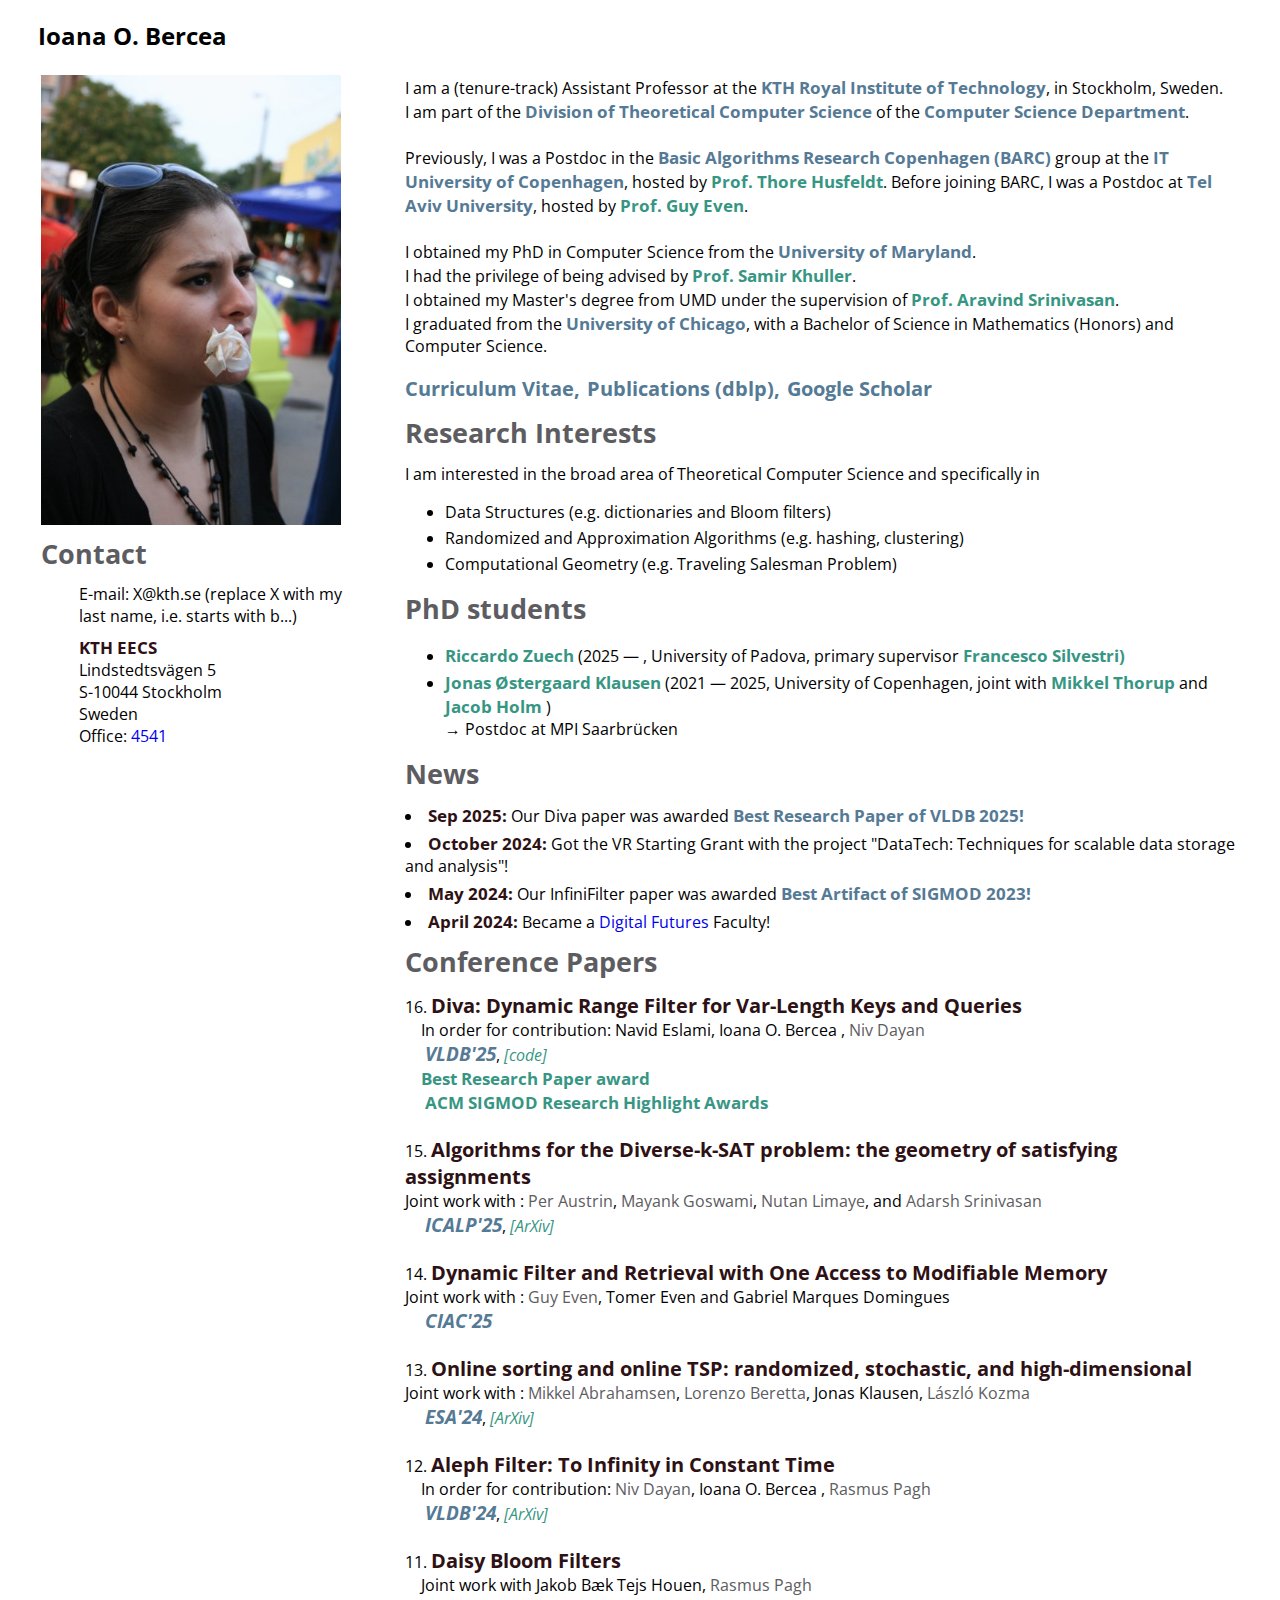
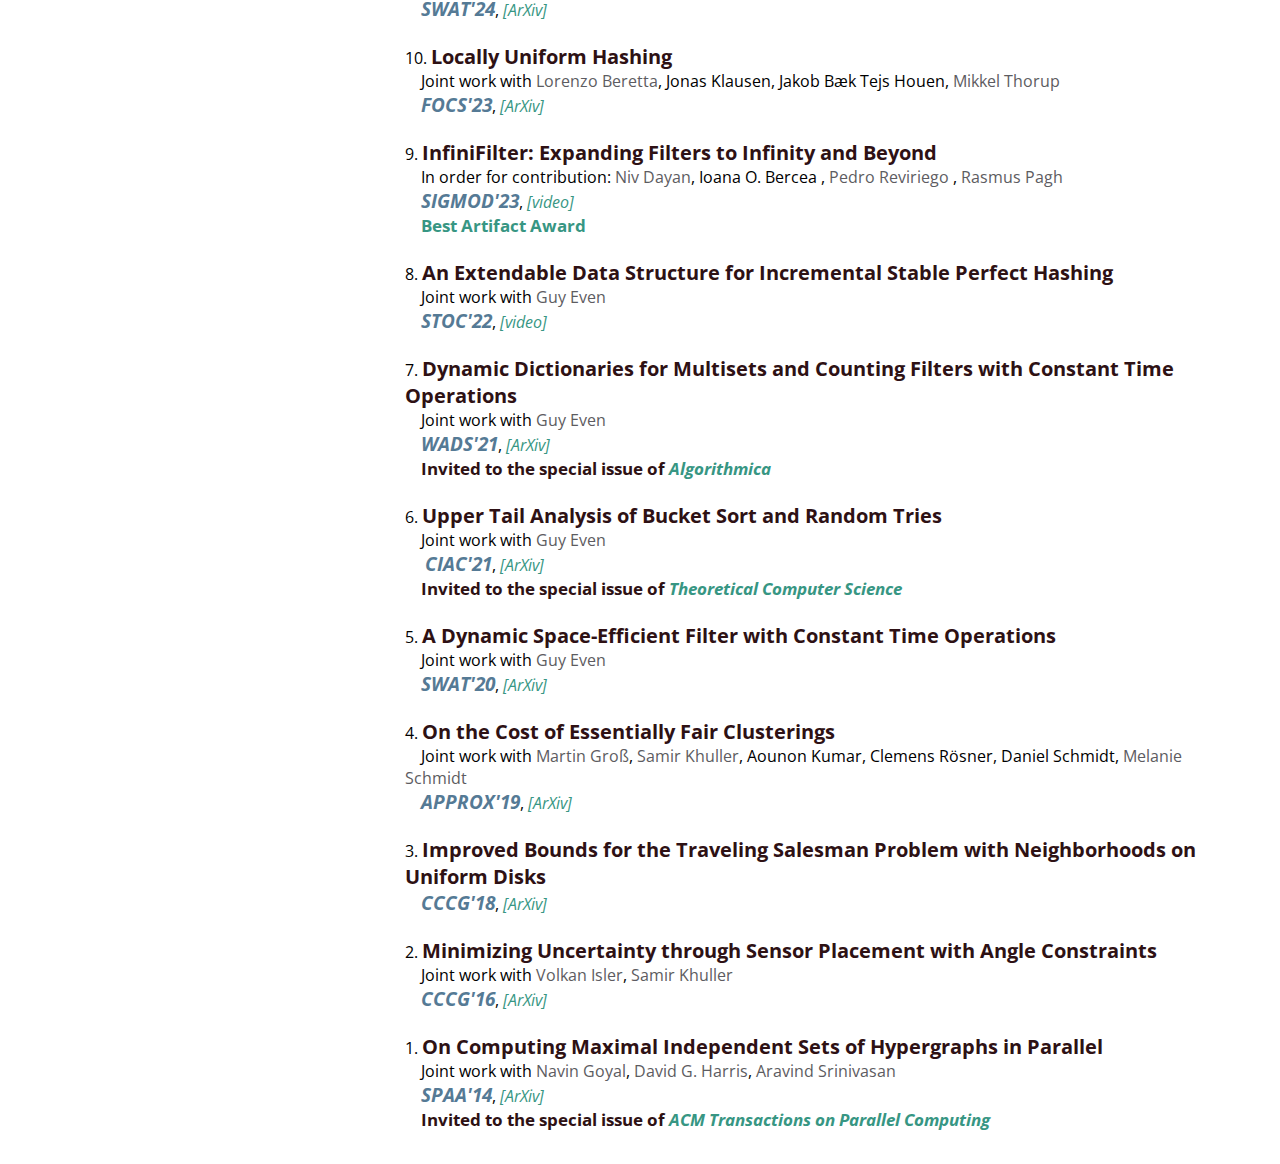
<file: index.html>
<html>
	<head>
		<title>Ioana O. Bercea, KTH</title>
		<meta name="description" content="Ioana Bercea web page">
		<meta name="keywords" content="Ioana, Bercea, theory, algorithms, KTH, BARC, Bloom filters ">
		<link rel="stylesheet" type="text/css" href="style.css" />

<!-- Google tag (gtag.js) -->
<script async src="https://www.googletagmanager.com/gtag/js?id=G-3VYWBX9LL2"></script>
<script>
	window.dataLayer = window.dataLayer || [];
	function gtag(){dataLayer.push(arguments);}
	gtag('js', new Date());
	
	gtag('config', 'G-3VYWBX9LL2');
</script>

<link rel="preconnect" href="https://fonts.gstatic.com">
	<link href="https://fonts.googleapis.com/css2?family=Open+Sans:wght@300&display=swap" rel="stylesheet">

	</head>

<body>

<h2>Ioana O. Bercea</h2>

<table>
<tr>

<td width="360" valign="top">
<img border=0 width="300" height="450" src="pic.jpg">


	<h3>Contact</h3>
	
	<p>
		E-mail: X@kth.se (replace X with my last name, i.e. starts with b...)
	</p>
	<p>
		<b>	KTH EECS</b><br>
			Lindstedtsvägen 5
			<br>
				S-10044 Stockholm
				<br>
					Sweden
					<br>Office: <a href="https://www.kth.se/places/room/id/5aae69d0-ca8b-425b-81e3-fc8f4d98aea9">4541</a>
					</p>
				
<td>
I am a (tenure-track) Assistant Professor at the <a id= "univlink" href="https://www.kth.se/"> KTH Royal Institute of Technology</a>, in Stockholm, Sweden. <br>
I am part of the <a id= "univlink" href="https://www.kth.se/cs/tcs/">Division of Theoretical Computer Science</a> of the <a id= "univlink" href="https://www.kth.se/cs"> Computer Science Department</a>. <br><br>
Previously, I was a Postdoc in the <a id="univlink" href="https://barc.ku.dk/">Basic Algorithms Research Copenhagen (BARC)</a> group  at the <a id="univlink" href="https://en.itu.dk/research/departments/computer-science-department">IT University of Copenhagen</a>, hosted by <a id="advisor" href="https://thorehusfeldt.com/">Prof. Thore Husfeldt</a>. Before joining BARC, I was a Postdoc at <a id="univlink" href="https://en-engineering.tau.ac.il/">Tel Aviv University</a>, hosted by 
 <a id="advisor" href="https://sites.google.com/view/guyeven/">Prof. Guy Even</a>. <br>
<br>
I obtained my PhD in Computer Science from the <a id="univlink" href="http://www.cs.umd.edu/">University of Maryland</a>.<br> 
I had the privilege of being advised by  <a id="advisor" href="https://www.samirkhuller.com/">Prof. Samir Khuller</a>.<br>
I obtained my Master's degree from UMD under the supervision of  <a  id="advisor" href="http://www.cs.umd.edu/~srin/">Prof. Aravind Srinivasan</a>.<br>
I graduated from the <a id="univlink" href="https://www.uchicago.edu/en">University of Chicago</a>, with a Bachelor of Science in Mathematics (Honors) and Computer Science.
<br>

<h3>
	<a id="cv"  href="BerceaCV.pdf">Curriculum Vitae,</a> <a id="cv"  href="https://dblp.org/pid/231/6342.html">Publications (dblp),</a> <a id="cv"  href="https://scholar.google.com/citations?user=WrIV7W0AAAAJ&hl=en">Google Scholar</a> <br>
</h3>

<h3>Research Interests</h3>
I am interested in the broad area of Theoretical Computer Science and specifically in 
<ul>
<li>Data Structures (e.g. dictionaries and Bloom filters)</li>
<li>Randomized and Approximation Algorithms (e.g. hashing, clustering) </li>
<li>Computational Geometry (e.g. Traveling Salesman Problem) </li>
</ul> 

<h3>PhD students</h3>
<ul>
	
	<li>   <a id="advisor" >Riccardo Zuech </a> (2025 &horbar; , University of Padova, primary supervisor  <a id="advisor" href= "https://www.dei.unipd.it/~silvestri/index.html"> Francesco Silvestri)</a> </li>
<br style="line-height:3px;" /> 
<li>   <a id="advisor">Jonas Østergaard Klausen </a> (2021 &horbar; 2025, University of Copenhagen, joint with  <a id="advisor" href= "https://hjemmesider.diku.dk/~mthorup/"> Mikkel Thorup </a> and  <a id="advisor" href= "https://di.ku.dk/english/staff/vip/?pure=en/persons/42387">Jacob Holm</a> )</li>
&#8594; Postdoc at MPI Saarbrücken
</ul> 




<h3> News</h3>
<li><b> Sep 2025: </b> Our Diva paper was awarded <a id= "univlink" href="https://vldb.org/2025/?conference-awards">Best Research Paper of VLDB 2025!</a>  
<br style="line-height:2px;" /> 
<li><b>October 2024: </b> Got the VR Starting Grant with the project "DataTech: Techniques for scalable data storage and analysis"!
	<br style="line-height:2px;" /> 
<li><b> May 2024: </b> Our InfiniFilter paper was awarded <a id= "univlink" href="https://sigmod.org/sigmod-awards/sigmod-best-artifact-award/">Best Artifact of SIGMOD 2023!</a>  
<br style="line-height:2px;" /> 
<li><b> April 2024: </b> Became a <a  href="https://www.digitalfutures.kth.se/">Digital Futures</a> Faculty!

</ul>
<br style="line-height:3px;" /> 


<!--
  <h3> Under Submission</h3> 
  
  1.   <b id="title">Aleph Filter: To Infinity in Constant Time</b>.<br>
  	&nbsp&nbsp;&nbsp;&nbsp;In order for contribution: <a id="coauthor" href="https://www.nivdayan.net/">Niv Dayan</a>, Ioana O. Bercea , <a id="coauthor" href="https://rasmuspagh.net/">Rasmus Pagh</a>  <br>
  		&nbsp&nbsp;&nbsp;&nbsp; <a id="arxiv" href="https://arxiv.org/abs/2404.04703"><i>[ArXiv]</i></a>
  		<br><br>

-->


<h3> Conference Papers</h3>


16.   <b  id="title">Diva: Dynamic Range Filter for Var-Length Keys and Queries</b><br>
	&nbsp&nbsp;&nbsp;&nbsp;In order for contribution: Navid Eslami, Ioana O. Bercea , <a id="coauthor" href="https://www.nivdayan.net/">Niv Dayan</a>  <br>
		&nbsp&nbsp;&nbsp;&nbsp; <a  id="paperlink" href="https://www.vldb.org/pvldb/vol18/p3923-eslami.pdf/"><i>VLDB'25</i></a>, 	<a  id="arxiv" href="https://github.com/n3slami/Diva"><i>[code]</i></a><br>
				&nbsp;&nbsp;&nbsp;&nbsp;<b><a id= "arxiv" href="https://vldb.org/2025/?conference-awards">Best Research Paper award</a></b><br>
				&nbsp;&nbsp;&nbsp;&nbsp; <b><a id= "arxiv">ACM SIGMOD Research Highlight Awards</a></b>
		<br><br>

15. <b id="title">Algorithms for the Diverse-k-SAT problem: the geometry of satisfying assignments</b><br>
	Joint work with :<a id="coauthor" href="https://www.csc.kth.se/~austrin/"> Per Austrin</a>,<a id="coauthor" href="https://www.cs.qc.cuny.edu/goswami/"> Mayank Goswami</a>, <a id="coauthor" href="https://www.itu.dk/~nuli/"> Nutan Limaye</a>, and<a id="coauthor" href="https://adarshsrinivasan.wordpress.com/"> Adarsh Srinivasan</a><br>
		&nbsp&nbsp;&nbsp;&nbsp; <a  id="paperlink" href="https://drops.dagstuhl.de/entities/document/10.4230/LIPIcs.ICALP.2025.14"><i>ICALP'25</i></a>, 	<a  id="arxiv" href="https://arxiv.org/abs/2408.03465"><i>[ArXiv]</i></a>
		<br><br>
				
				
14. <b id="title">Dynamic Filter and Retrieval with One Access to Modifiable Memory</b><br>
	Joint work with :<a id="coauthor" href="http://hyde.eng.tau.ac.il/"> Guy Even</a>, Tomer Even and Gabriel Marques Domingues<br>
		&nbsp&nbsp;&nbsp;&nbsp; <a  id="paperlink" href="https://link.springer.com/chapter/10.1007/978-3-031-92932-8_19"><i>CIAC'25</i></a>
		<br><br>
				
13.  <b id="title">Online sorting and online TSP: randomized, stochastic, and high-dimensional</b><br>
Joint work with : <a id="coauthor" href="https://sites.google.com/view/mikkel-abrahamsen/">Mikkel Abrahamsen</a>, <a id="coauthor" href="https://lorenzo2beretta.github.io/"> Lorenzo Beretta</a>, Jonas Klausen, <a id="coauthor" href="https://www.lkozma.net/">László Kozma</a> <br>
		&nbsp&nbsp;&nbsp;&nbsp; <a  id="paperlink" href="https://drops.dagstuhl.de/entities/document/10.4230/LIPIcs.ESA.2024.5"><i>ESA'24</i></a>,
			<a  id="arxiv" href="https://arxiv.org/abs/2406.19257"><i>[ArXiv]</i></a>
		<br><br>

  12.   <b id="title">Aleph Filter: To Infinity in Constant Time</b><br>
	&nbsp&nbsp;&nbsp;&nbsp;In order for contribution: <a id="coauthor" href="https://www.nivdayan.net/">Niv Dayan</a>, Ioana O. Bercea , <a id="coauthor" href="https://rasmuspagh.net/">Rasmus Pagh</a>  <br>
		&nbsp&nbsp;&nbsp;&nbsp; <a  id="paperlink" href="https://www.vldb.org/pvldb/vol17/p3644-dayan.pdf"><i>VLDB'24</i></a>, <a id="arxiv" href="https://arxiv.org/abs/2404.04703"><i>[ArXiv]</i></a>
		<br><br>

11.  <b id="title">Daisy Bloom Filters</b><br>
	&nbsp&nbsp;&nbsp;&nbsp;Joint work with Jakob Bæk Tejs Houen, <a id="coauthor" href="https://rasmuspagh.net/">Rasmus Pagh</a> <br>
		&nbsp&nbsp;&nbsp;&nbsp;<a  id="paperlink" href="https://drops.dagstuhl.de/entities/document/10.4230/LIPIcs.SWAT.2024.9"><i>SWAT'24</i></a>,
		<a  id="arxiv" href="https://arxiv.org/abs/2205.14894"><i>[ArXiv]</i></a>
		<br><br>
				
				
10.  <b id="title">Locally Uniform Hashing</b><br>
	&nbsp&nbsp;&nbsp;&nbsp;Joint work with  <a id="coauthor" href="https://lorenzo2beretta.github.io/">Lorenzo Beretta</a>, Jonas Klausen,  Jakob Bæk Tejs Houen, <a id="coauthor" href="http://hjemmesider.diku.dk/~mthorup/">Mikkel Thorup</a> <br>
		&nbsp&nbsp;&nbsp;&nbsp;<a  id="paperlink" href="https://focs.computer.org/2023"><i>FOCS'23</i></a>,
		<a  id="arxiv" href="https://arxiv.org/abs/2308.14134"><i>[ArXiv]</i></a>
		<br><br>
								
9.  <b id="title">InfiniFilter: Expanding Filters to Infinity and Beyond</b><br>
	&nbsp&nbsp;&nbsp;&nbsp;In order for contribution: <a id="coauthor" href="https://www.nivdayan.net/">Niv Dayan</a>, Ioana O. Bercea , <a id="coauthor" href="http://www.it.uc3m.es/revirieg/indice.html">Pedro Reviriego </a>, <a id="coauthor" href="https://rasmuspagh.net/">Rasmus Pagh</a>  <br>
		&nbsp&nbsp;&nbsp;&nbsp;<a  id="paperlink" href="https://6c7de8b5-df3d-4a03-945a-9846af236553.usrfiles.com/ugd/6c7de8_42fe90a42291462180d291115e196d21.pdf"><i>SIGMOD'23</i></a>,
			<a id="arxiv" href="https://www.youtube.com/watch?v=xCy6t8013FY"><i>[video]</i></a><br>
			&nbsp;&nbsp;&nbsp;&nbsp;<b><a id= "arxiv" href="https://sigmod.org/sigmod-awards/sigmod-best-artifact-award/">Best Artifact Award</a></b>
		<br><br>
				
8.  <b id="title">An Extendable Data Structure for Incremental Stable Perfect Hashing</b><br>
	&nbsp&nbsp;&nbsp;&nbsp;Joint work with <a id="coauthor" href="http://hyde.eng.tau.ac.il/"> Guy Even</a> <br>
		&nbsp&nbsp;&nbsp;&nbsp;<a  id="paperlink" href="https://dl.acm.org/doi/10.1145/3519935.3520070"><i>STOC'22</i></a>,
		<a id="arxiv" href="https://www.youtube.com/watch?v=T7DwgwzjtuI"><i>[video]</i></a>
				<br><br>
7. <b id="title">Dynamic Dictionaries for Multisets and Counting
	Filters with Constant Time Operations</b><br>
&nbsp&nbsp;&nbsp;&nbsp;Joint work with <a id="coauthor" href="http://hyde.eng.tau.ac.il/"> Guy Even</a> <br>
&nbsp&nbsp;&nbsp;&nbsp;<a  id="paperlink" href="https://link.springer.com/chapter/10.1007/978-3-030-83508-8_11"><i>WADS'21</i></a>, <a id="arxiv" href="https://arxiv.org/abs/2005.02143"><i>[ArXiv]</i></a> <br>
&nbsp;&nbsp;&nbsp;&nbsp;<b>Invited to the special issue of <a id="arxiv" href=" https://www.springer.com/journal/453"><i>Algorithmica</i></a></b><br>
<br>
6. <b id="title" >Upper Tail Analysis of Bucket Sort and Random Tries</b><br>
&nbsp&nbsp;&nbsp;&nbsp;Joint work with <a id="coauthor" href="http://hyde.eng.tau.ac.il/"> Guy Even</a> <br>
&nbsp&nbsp;&nbsp;&nbsp; <a  id="paperlink" href="https://link.springer.com/chapter/10.1007/978-3-030-75242-2_8"><i>CIAC'21</i></a>, <a  id="arxiv" href="https://arxiv.org/abs/2002.10499"><i>[ArXiv]</i></a> <br>
&nbsp;&nbsp;&nbsp;&nbsp;<b>Invited to the special issue of <a id="arxiv" href=" https://www.journals.elsevier.com/theoretical-computer-science"><i>Theoretical Computer Science</i></a></b><br>
<br>
5. <b id="title">A Dynamic Space-Efficient Filter with Constant Time Operations</b><br>
&nbsp&nbsp;&nbsp;&nbsp;Joint work with <a id="coauthor" href="http://hyde.eng.tau.ac.il/"> Guy Even</a> <br>
&nbsp&nbsp;&nbsp;&nbsp;<a id="paperlink"  href="https://doi.org/10.4230/LIPIcs.SWAT.2020.11"><i>SWAT'20</i></a>, <a  id="arxiv" href="https://arxiv.org/abs/1911.05060"><i>[ArXiv]</i></a> <br>
<br>
4. <b id="title">On the Cost of Essentially Fair Clusterings</b><br>
&nbsp&nbsp;&nbsp;&nbsp;Joint work with <a id="coauthor" href="http://www.oms.rwth-aachen.de/cms/OMS/Der-Lehrstuhl/das-team/Gross-Martin/~pnud/Publikationen/?lidx=1">Martin Gro&#223;</a>, <a id="coauthor" href="https://www.cs.umd.edu/users/samir/">Samir Khuller</a>, Aounon Kumar, Clemens R&#246;sner, Daniel Schmidt, <a id="coauthor" href="http://tcs.cs.uni-bonn.de/doku.php?id=staff:mschmidt">Melanie Schmidt</a> <br>
&nbsp&nbsp;&nbsp;&nbsp;<a id="paperlink" href="https://drops.dagstuhl.de/opus/volltexte/2019/11233/"><i>APPROX'19</i></a>, <a id="arxiv" href="https://arxiv.org/abs/1811.10319"><i>[ArXiv]</i></a> <br>
<br>
3. <b id="title"> Improved Bounds for the Traveling Salesman Problem with Neighborhoods on Uniform Disks</b> <br>
&nbsp;&nbsp;&nbsp;&nbsp;<a  id="paperlink"  href="http://www.cs.umanitoba.ca/~cccg2018/papers/proceedings.pdf"><i>CCCG'18</i></a>, <a id="arxiv" href="https://arxiv.org/abs/1809.07159"><i>[ArXiv]</i></a> <br>
<br>
2. <b id="title">Minimizing Uncertainty through Sensor Placement with Angle Constraints</b> <br>
&nbsp&nbsp;&nbsp;&nbsp;Joint work with <a id="coauthor" href="http://www-users.cs.umn.edu/~isler/">Volkan Isler</a>, <a id="coauthor" href="https://www.cs.umd.edu/users/samir/">Samir Khuller</a> <br>
&nbsp;&nbsp;&nbsp;&nbsp;<a  id="paperlink"  href="http://www.cccg.ca/proceedings/2016/proceedings2016.pdf"><i>CCCG'16</i></a>, <a id="arxiv" href="http://arxiv.org/abs/1607.05791"><i>[ArXiv]</i></a> <br>
<br>
1. <b id="title">On Computing Maximal Independent Sets of Hypergraphs in Parallel</b><br>
&nbsp&nbsp;&nbsp;&nbsp;Joint work with <a id="coauthor" href="http://research.microsoft.com/en-us/people/navingo/">Navin Goyal</a>, <a id="coauthor" href="https://sites.google.com/site/davidgharriswebsite/home">David G. Harris</a>, <a id="coauthor" href="http://www.cs.umd.edu/~srin/">Aravind Srinivasan</a> <br>
&nbsp;&nbsp;&nbsp;&nbsp;<a  id="paperlink"  href="http://dl.acm.org/citation.cfm?id=2612670"><i>SPAA'14</i></a>, <a id="arxiv" href="http://arxiv.org/abs/1405.1133"><i>[ArXiv]</i></a><br>
&nbsp;&nbsp;&nbsp;&nbsp;<b>Invited to the special issue of <a id="arxiv" href="https://dl.acm.org/citation.cfm?id=2938436&CFID=829432400&CFTOKEN=16704884"><i>ACM Transactions on Parallel Computing</i></a></b><br>
<br>


<!--
<h3> Journal Publications</h3>
1. <b>On Computing Maximal Independent Sets of Hypergraphs in Parallel</b>. <br>
&nbsp&nbsp;&nbsp;&nbsp;Joint work with <a id="coauthor" href="http://research.microsoft.com/en-us/people/navingo/">Navin Goyal</a>, <a id="coauthor" href="https://sites.google.com/site/davidgharriswebsite/home">David G. Harris</a>, <a id="coauthor" href="http://www.cs.umd.edu/~srin/">Aravind Srinivasan</a> <br>
&nbsp;&nbsp;&nbsp;&nbsp; <a id="arxiv" href="https://dl.acm.org/citation.cfm?id=2938436&CFID=829432400&CFTOKEN=16704884"><i>ACM Transactions on Parallel Computing</i></a>, Special Issue from SPAA'14<br>
<br>


<h3> Manuscripts</h3>
1. <b>New Approximations for the Graph Vertex Pricing Problem</b>.<br>
&nbsp&nbsp;&nbsp;&nbsp;Joint work with David G. Harris<br>
&nbsp&nbsp;&nbsp;&nbsp;
<br>
-->

<!--
<h3>Experience</h3>
<p>
  <a id="paperlink"  href="BerceaCV.pdf">Curriculum Vitae</a>
</p>


<--
<h3>Contact</h3>

<p>
  E-mail: X@cs.umd.edu (replace X with my first name)
</p>
<p>
<b>IT University of Copenhagen</b><br>
  Rued Langgaards Vej 7
<br>
DK-2300 Copenhagen S
<br>
	Denmark
<br>Building: 4B07
</p>
-->
</tr>

</table>


</body>
</html>
</file>
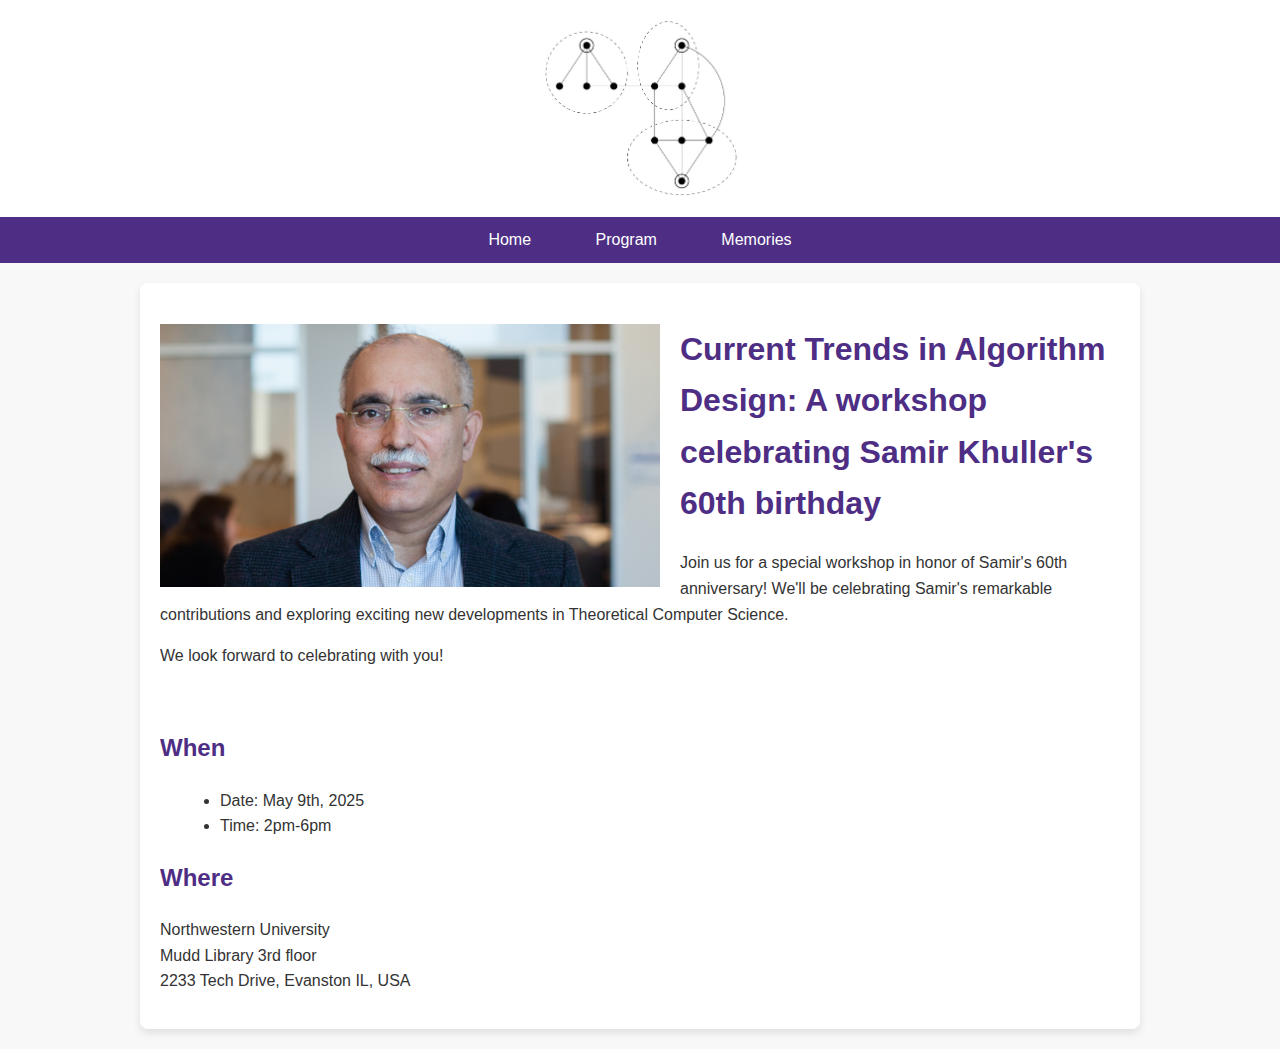
<file: Samir/index.html>
<!DOCTYPE html>
<html lang="en">
	<head>
		<meta charset="UTF-8">
			<meta name="viewport" content="width=device-width, initial-scale=1.0">
				<title>Current Trends in Algorithm Design: A workshop celebrating Samir Khuller's 60th birthday</title>
				<link rel="stylesheet" href="style.css">
					
		<style>


			

		</style>
	</head>
	<body>
		
		<header>
			<img src="graph.jpg" alt="Header Image">
			</header>
			
		<nav>
			<a href="index.html">Home</a>
			<a href="program.html">Program</a>
					<!--		<a href="travel.html">Travel Information</a> -->
						<!--	<a href="registration.html">Registration</a> -->
			<a href="memories.html">Memories</a> 
		</nav>
			
			
			
			<div class="container">
				<div class="text-content">
					<img src="samir.jpg" alt="Samir's Picture" class="samir-image">  
							<h1>Current Trends in Algorithm Design: A workshop celebrating Samir Khuller's 60th birthday</h1>
						<p>Join us for a special workshop in honor of Samir's 60th anniversary! We'll be celebrating Samir's remarkable contributions and exploring exciting new developments in Theoretical Computer Science. </p>
						
						<p>We look forward to celebrating with you!</p>
						<br>
								<h2>When</h2>
								<ul>
									<li>Date: May 9th, 2025 </li>
									<li> Time: 2pm-6pm </li>
		
								</ul>
							<h2>Where</h2>
						<p>Northwestern University <br>
							Mudd Library 3rd floor <br> 2233 Tech Drive, Evanston IL, USA</p>
	<!--									
							<h2>Contact</h2>
						<p>Contact: [Contact Name/Email Address]</p>
-->
					</div>
				</div>
				
			</body>
		</html>
</file>
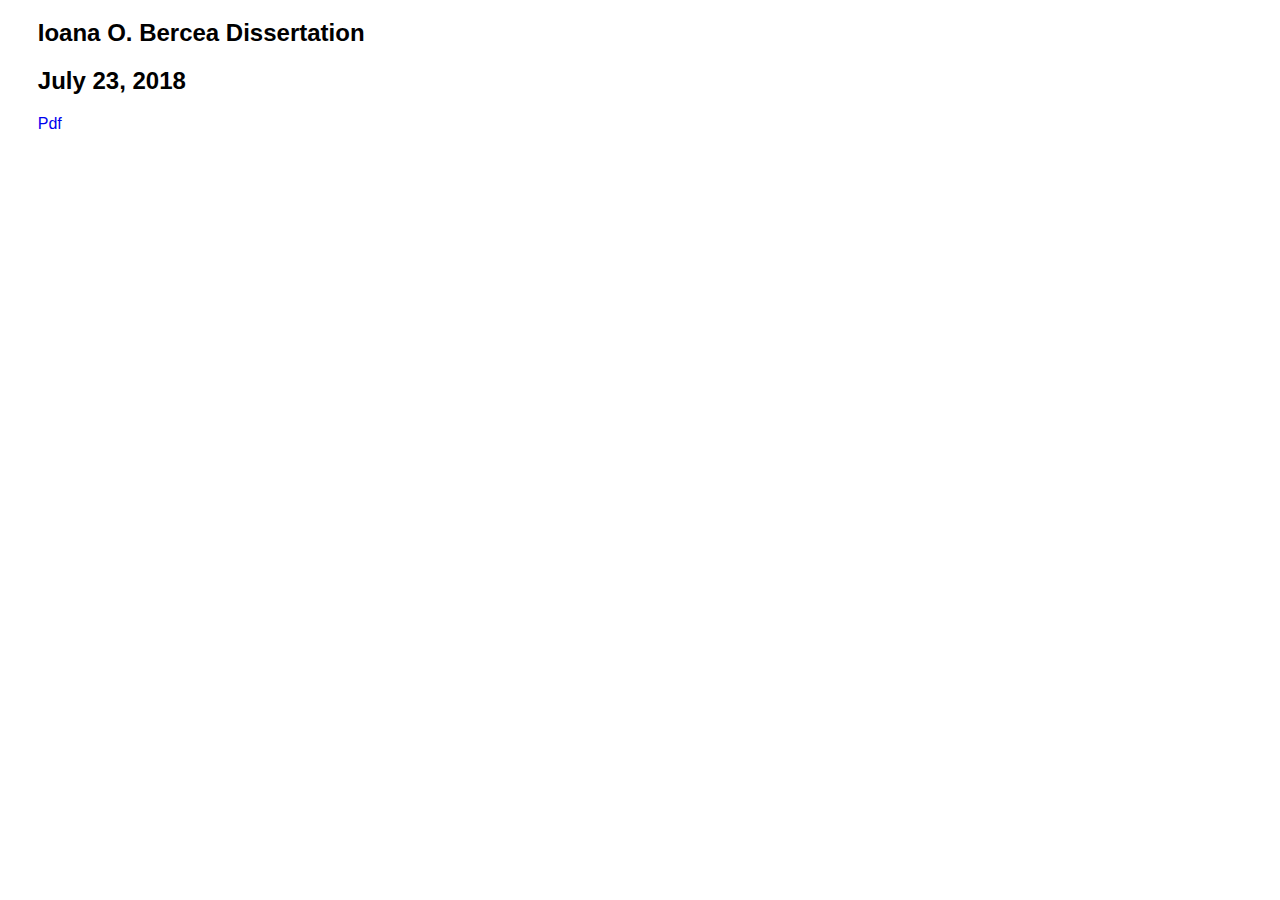
<file: thesis.html>
<html>
	<head>
		<title>Ioana O. Bercea, Graduate Student, University of Maryland</title>
		<meta name="description" content="Ioana Bercea web page">
		<meta name="keywords" content="Ioana, Bercea, theory, algorithms, University of Chicago">
		<link rel="stylesheet" type="text/css" href="style.css" />



<body>

<h2>Ioana O. Bercea Dissertation</h2>
<h2>July 23, 2018</h2>





<a href="http://www.cs.umd.edu/~ioana/mainthesis.pdf">Pdf</a>
</a>



</tr>

</table>


</body>
</html>
</file>
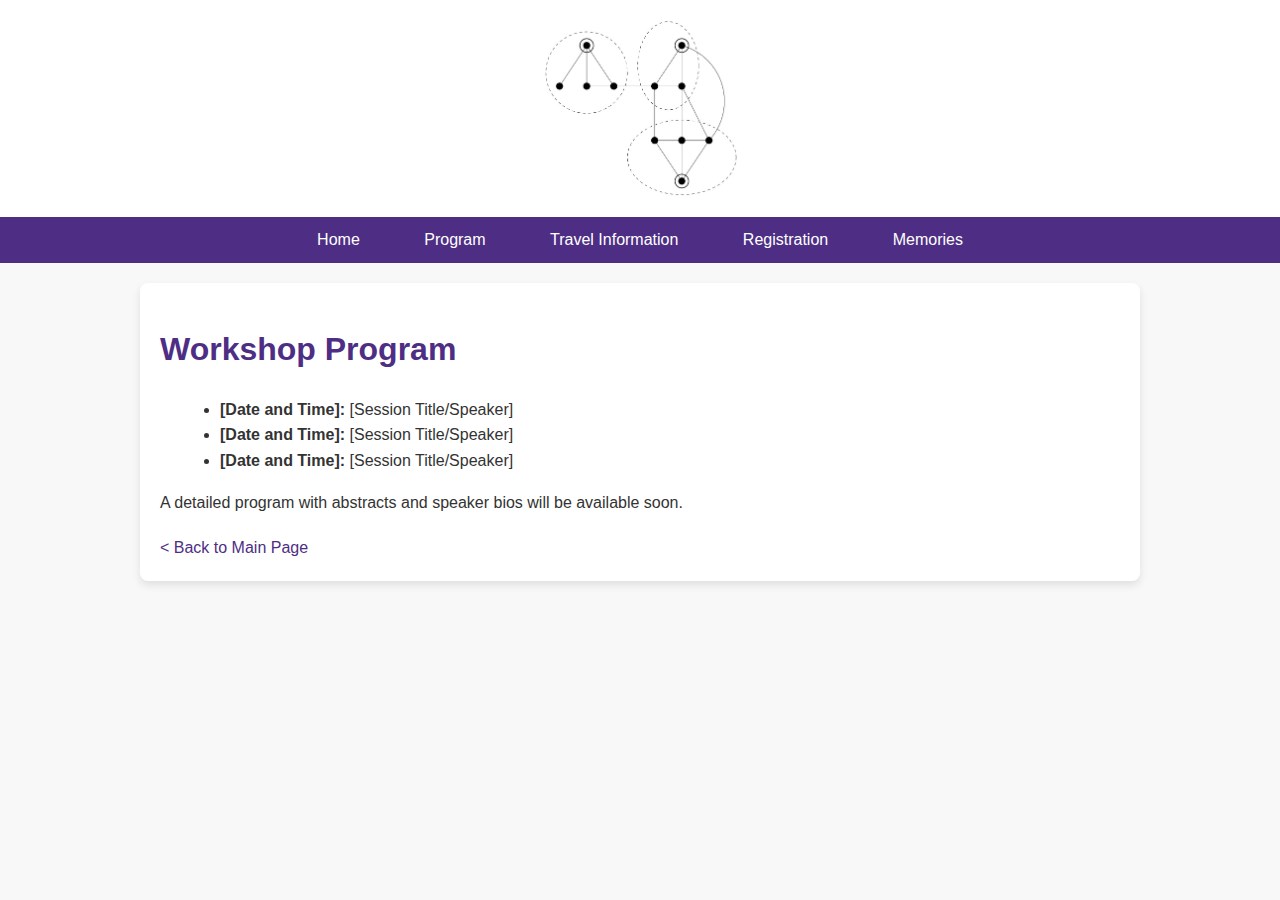
<file: Samir/program.html>
<!DOCTYPE html>
<html lang="en">
	<head>
		<meta charset="UTF-8">
			<meta name="viewport" content="width=device-width, initial-scale=1.0">
				<title>Workshop Program</title>
						<link rel="stylesheet" href="style.css">
			</head>
			<body>
				<header>
				<img src="graph.jpg" alt="Header Image">
				</header>
<nav>
	<a href="index.html">Home</a>
	<a href="program.html">Program</a>
	<a href="travel.html">Travel Information</a>
	<a href="registration.html">Registration</a> 
	<a href="memories.html">Memories</a> 
</nav>
					
					
					<div class="container">
						<h1>Workshop Program</h1>
						<ul>
							<li><strong>[Date and Time]:</strong> [Session Title/Speaker]</li>
							<li><strong>[Date and Time]:</strong> [Session Title/Speaker]</li>
							<li><strong>[Date and Time]:</strong> [Session Title/Speaker]</li>
						</ul>
						<p>A detailed program with abstracts and speaker bios will be available soon.</p>
						<a href="index.html" class="back-link">&lt; Back to Main Page</a>
					</div>
				</body>
			</html>
</file>
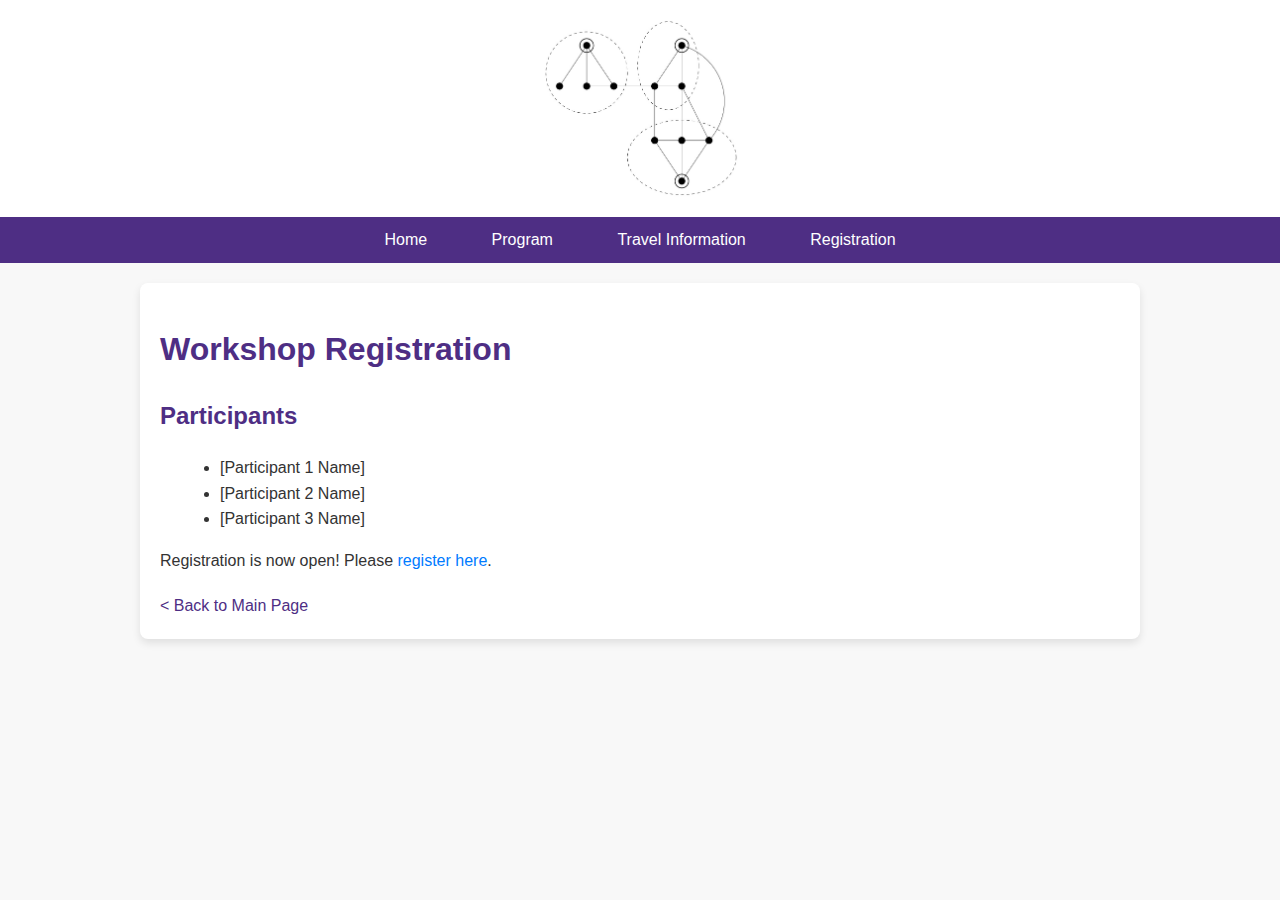
<file: Samir/registration.html>
<!DOCTYPE html>
<html lang="en">
	<head>
		<title>Workshop Registration</title>
				<link rel="stylesheet" href="style.css">
	</head>
	<body>
		<header>
		<img src="graph.jpg" alt="Header Image">
		</header>
			<nav>
				<a href="index.html">Home</a>
				<a href="program.html">Program</a>
				<a href="travel.html">Travel Information</a>
				<a href="registration.html">Registration</a>  </nav>
			<div class="container">
				<h1>Workshop Registration</h1>
				
				<h2>Participants</h2>
				<ul>
					<li>[Participant 1 Name]</li>
					<li>[Participant 2 Name]</li>
					<li>[Participant 3 Name]</li>
				</ul>
				
				<p>Registration is now open! Please <a href="registration_form.html">register here</a>.</p> <a href="index.html" class="back-link">&lt; Back to Main Page</a>
			</div>
		</body>
	</html>
</file>
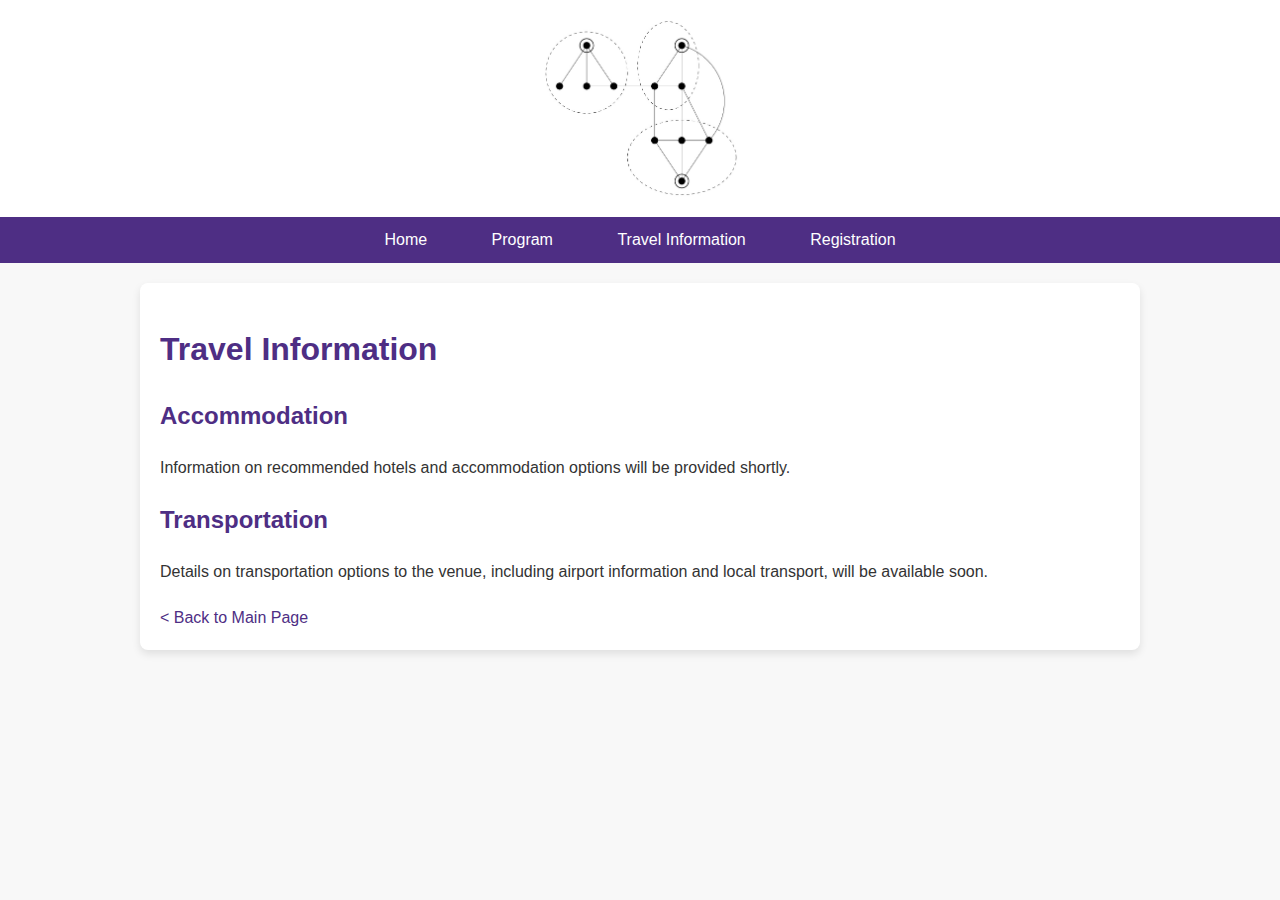
<file: Samir/travel.html>
<!DOCTYPE html>
<html lang="en">
	<head>
		<meta charset="UTF-8">
			<meta name="viewport" content="width=device-width, initial-scale=1.0">
				<title>Travel Information</title>
						<link rel="stylesheet" href="style.css">
			</head>
			<body>
				<header>
				<img src="graph.jpg" alt="Header Image">
				</header>
					<nav>
						<a href="index.html">Home</a>
						<a href="program.html">Program</a>
						<a href="travel.html">Travel Information</a>
						<a href="registration.html">Registration</a> 
					</nav>
					<div class="container">
						<h1>Travel Information</h1>
					
								<h2>Accommodation</h2>
								<p>Information on recommended hotels and accommodation options will be provided shortly.</p>
								<h2>Transportation</h2>
								<p>Details on transportation options to the venue, including airport information and local transport, will be available soon.</p>
								<a href="index.html" class="back-link">&lt; Back to Main Page</a>
							</div>
						</body>
					</html>
</file>
<file: style.css>
body {
  background-color: #FFFFFF;
font-family: 'Open Sans', sans-serif;
#  font-size: 10pt;
  margin-left: 1cm;
  margin-right: 1cm;
  margin-top: 0.5cm;
#  border-top: solid 0.1cm #EEEEEE;
#  border-bottom: solid 0.1cm #EEEEEE;
#  border-left: solid 1cm #FFFFFF;
}

h1 {
#  font-family: verdana;
#  font-size: 15pt;
  color: #446644;
}

h3 {
#  font-family: verdana;
 font-size: 20pt;
  margin-top: 0.3cm;
  margin-bottom: 0.3cm;
 # color: #554444;
  color: 5D5C61;
}

table {
#  font-family: verdana;
#  font-size: 10pt;
}

p {
#  font-family: verdana;
#  font-size: 10pt;
  margin-left: 1cm;
  margin-right: 1cm;
  margin-top: 0cm;
  margin-bottom: 0.2cm;
}

b {
#font-family: 'Arvo', serif;
color: #2E1114;
font-size: 13pt;
}
#arxiv {
color: #379683;
}

#title {
font-size: 15pt;
#font-family: 'Arvo', serif;
color: #2E1114;
  font-style: normal;
  font-weight: bold;
}

#advisor{

color: #379683;
font-weight: bold;
font-size: 13pt;
}

#coauthor{
color: 5D5C61;

}

#paperlink{
font-size: 14pt;
color: 557A95;
font-weight: bold;
}

#univlink{
font-size: 13pt;
color: 557A95;
font-weight: bold;
}

#cv {
font-size: 15pt;
color: 557A95;
font-weight: bold;
}

a:link{
text-decoration: none;
}

a:hover {
text-decoration: underline;
}

li + li {
margin-top : 0.25em;
}
</file>
<file: Samir/style.css>
body {
	font-family: sans-serif;
	line-height: 1.6;
	margin: 0;
	background-color: #f8f8f8; /* Light gray background */
	color: #333; /* Dark gray text */
	}
	header {
	background-color: white; 
	color: white;
	padding: 20px;
	text-align: center;
	}
	header img {
	max-width: 100px; /* Adjust as needed */
	height: auto;
	display: block; /* Makes the image a block element */
	margin: 0 auto;  /* Centers the image horizontally */
	}
	h1, h2, h3 {
	font-weight: bold;
	color: #4E2E84; /* Northwestern Purple for headings */
	}
	.container {
	width: 80%;
	max-width: 960px; /* Set a maximum width */
	margin: 20px auto;
	padding: 20px;
	background-color: white;
	box-shadow: 0 4px 8px rgba(0, 0, 0, 0.1); /* Subtle shadow */
	border-radius: 8px; /* Slightly more rounded corners */
	}
    .image-container {
width: 300px; /* Or max-width: 300px; for responsive */
margin-bottom: 20px; /* Space between image and text */
margin-right: 20px; /* Space between image and text */
}

.image-container img {
max-width: 100%;
height: auto;
}

			.text-content img.samir-image { /* Specific style for Samir's image */
float: left;
margin-right: 20px;
margin-bottom: 10px;
max-width: 500px; /* Adjust as needed */
height: auto;
}



header img { /* Style for the HEADER image */
max-width: 200px;
height: auto;
display: block;
margin: 0 auto;
}

nav {
text-align: center;
padding: 10px 0;
}

nav a {
margin: 0 10px;
}

	
	a {
	color: #007bff; /* Blue for links */
	text-decoration: none;
	}
	a:hover {
	text-decoration: underline;
	}
	nav {
	background-color: #4E2E84; /* Northwestern Purple */
	padding: 10px;
	text-align: center;
	}
	nav a {
	color: white;
	padding: 10px 20px;
	text-decoration: none;
	}
	nav a:hover {
	background-color: #6A5ACD; /* Lighter purple on hover */
	border-radius: 5px;
	}
	/* Style for the back link */
	.back-link {
	display: block;
	margin-top: 20px;
	color: #4E2E84; /* Northwestern Purple */
	}
	
	/* Add some spacing for paragraphs */
	p {
	margin-bottom: 15px;
	}
	
	ul {
	list-style-type: disc; /* Use bullet points for lists */
	margin-left: 20px; /* Add some left margin for lists */
	margin-bottom: 15px;
	}
</file>
